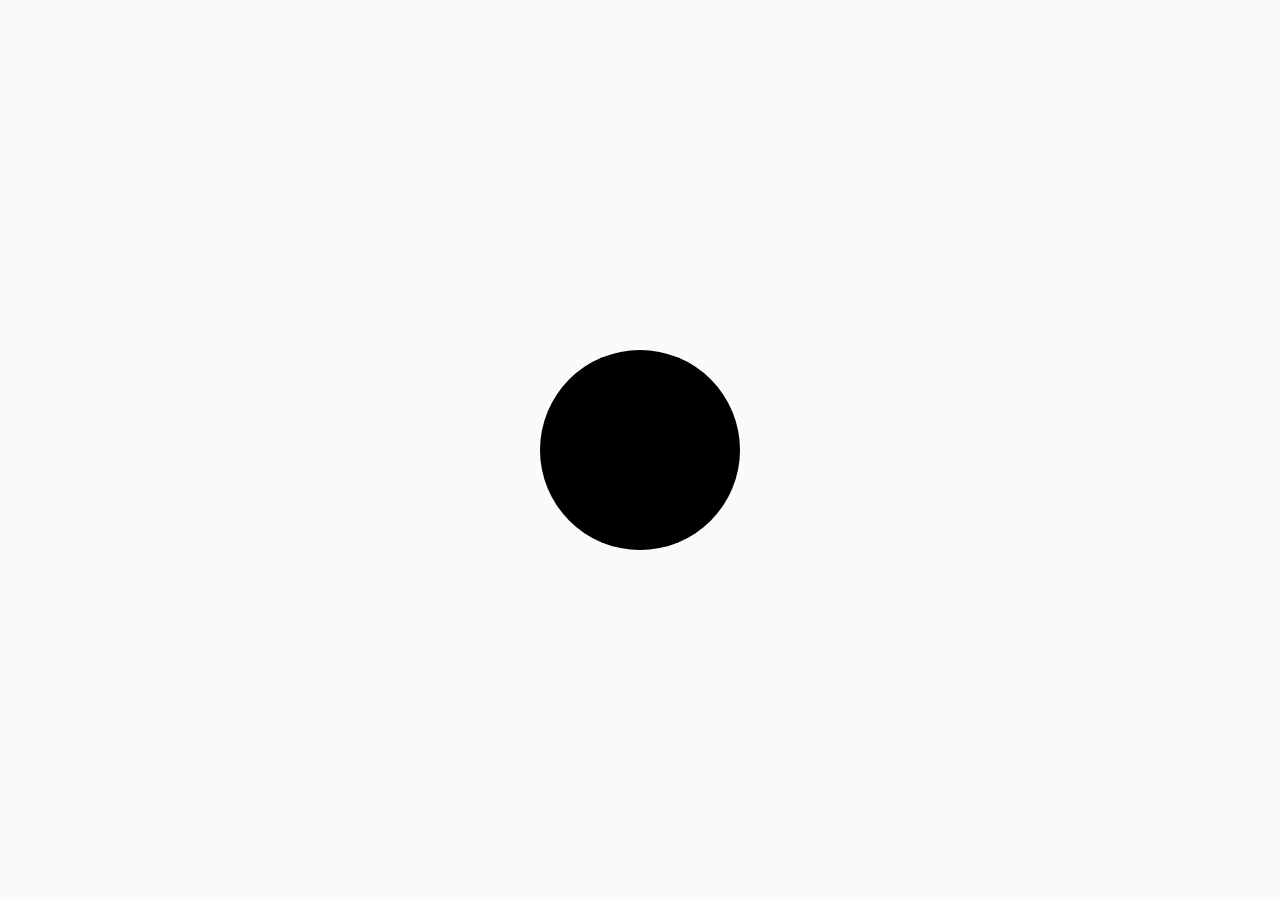
<file: 00_boilerplates_VanillaJS/0_js-basics-start/index.html>
<!DOCTYPE html>
<html lang="">
	<head>
		<meta charset="utf-8" />
		<meta name="viewport" content="width=device-width, initial-scale=1.0" />
		<title>ODD-1-VanillaJS</title>
		<style>
			body {
				padding: 0;
				margin: 0;
				overflow: hidden;
			}
		</style>
		<script src="./sketch.js"></script>
	</head>

	<body>
		<main>
			<canvas id="canvas" />
		</main>
	</body>
</html>
</file>
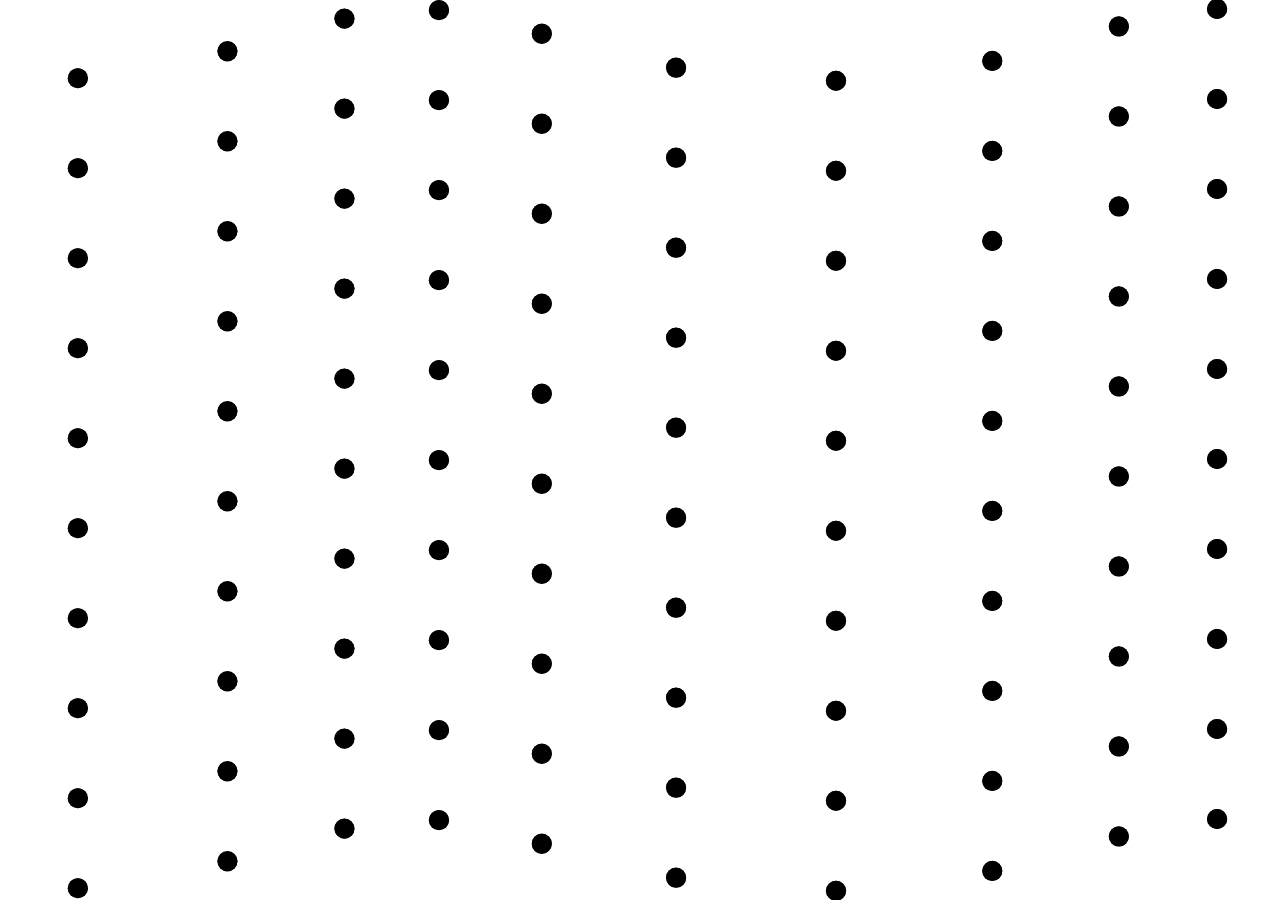
<file: 00_boilerplates_VanillaJS/3_js-basics-animation/index.html>
<!DOCTYPE html>
<html lang="">
	<head>
		<meta charset="utf-8" />
		<meta name="viewport" content="width=device-width, initial-scale=1.0" />
		<title>ODD-1-VanillaJS</title>
		<style>
			body {
				padding: 0;
				margin: 0;
				overflow: hidden;
				filter: contrast(120%);
			}
		</style>
		<script src="./sketch.js"></script>
	</head>

	<body>
		<main>
			<canvas id="canvas" />
		</main>
	</body>
</html>
</file>
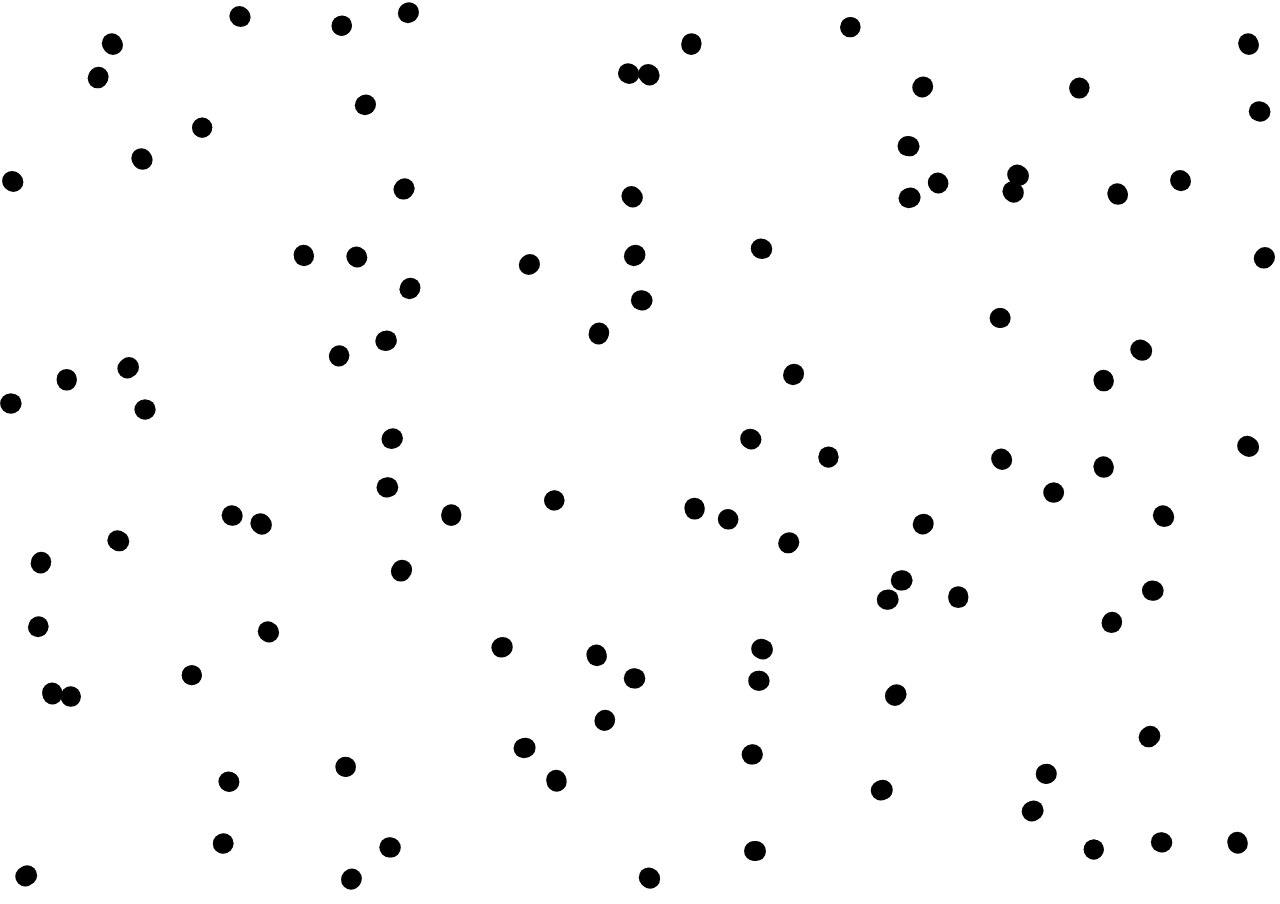
<file: 00_boilerplates_VanillaJS/4_js-basics-advanced_animation/index.html>
<!DOCTYPE html>
<html lang="">
	<head>
		<meta charset="utf-8" />
		<meta name="viewport" content="width=device-width, initial-scale=1.0" />
		<title>ODD-1-VanillaJS</title>
		<style>
			body {
				padding: 0;
				margin: 0;
				overflow: hidden;
				filter: contrast(120%);
			}
		</style>
		<script src="./Ball.js"></script>
		<script src="./sketch.js"></script>
	</head>

	<body>
		<main>
			<canvas id="canvas" />
		</main>
	</body>
</html>
</file>
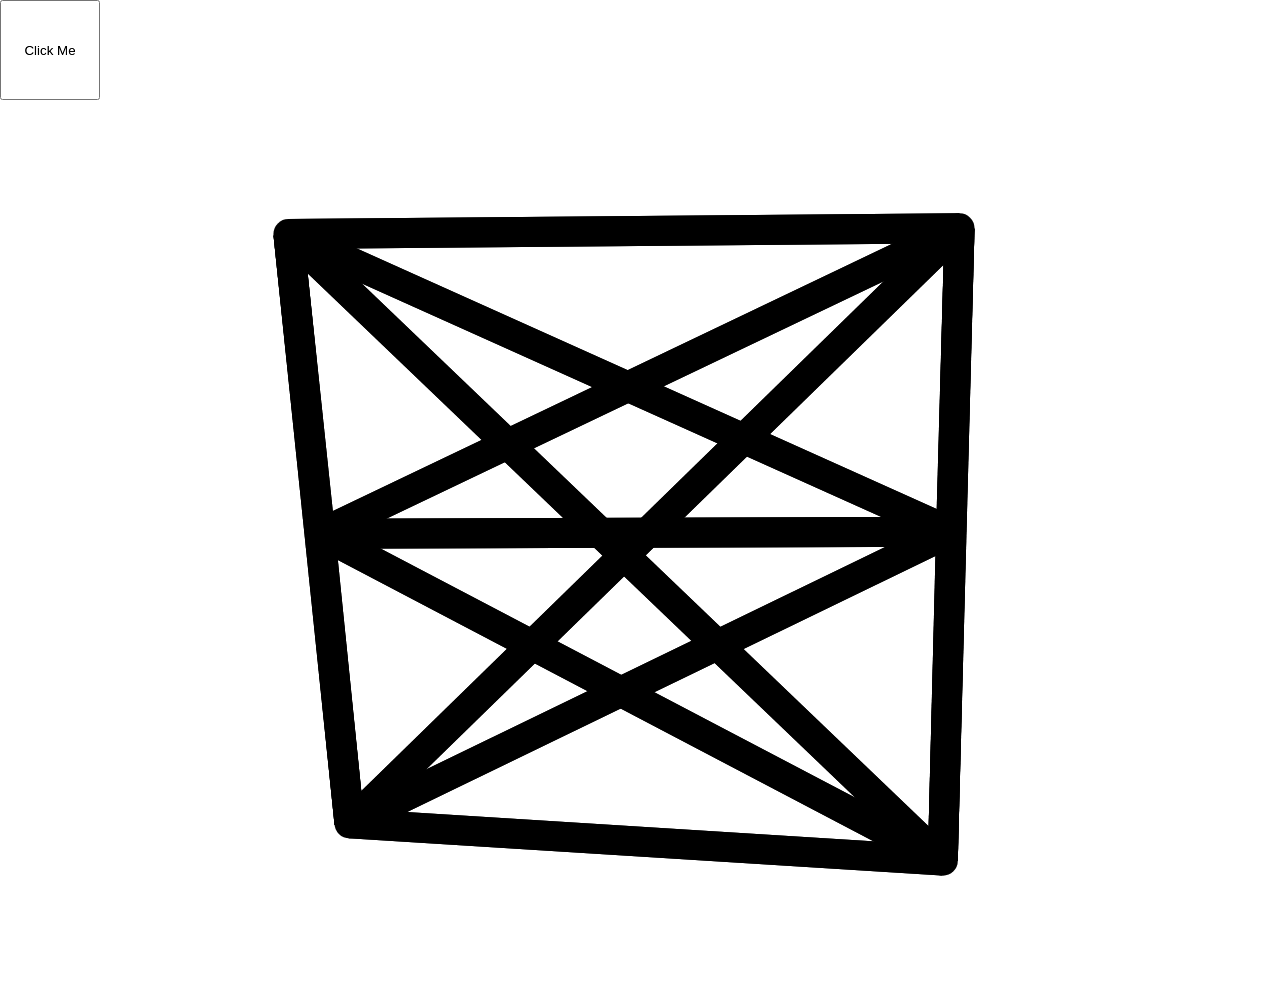
<file: 00_boilerplates_VanillaJS/7_js-lineBetweenAll/index.html>
<!doctype html>
<html lang="">
	<head>
		<meta charset="utf-8" />
		<meta name="viewport" content="width=device-width, initial-scale=1.0" />
		<title>ODD-1-VanillaJS</title>
		<style>
			body {
				padding: 0;
				margin: 0;
				overflow: hidden;
				filter: contrast(120%);
			}
			button {
				position: relative;
				z-index: 1;
				width: 100px;
				height: 100px;
			}
			#canvas {
				position: relative;
				z-index: -1;
			}
		</style>
		<script src="./Ball.js"></script>
		<script src="./sketch.js"></script>
	</head>

	<body>
		<main>
			<button>Click Me</button>
			<canvas id="canvas" />
		</main>
	</body>
</html>
</file>
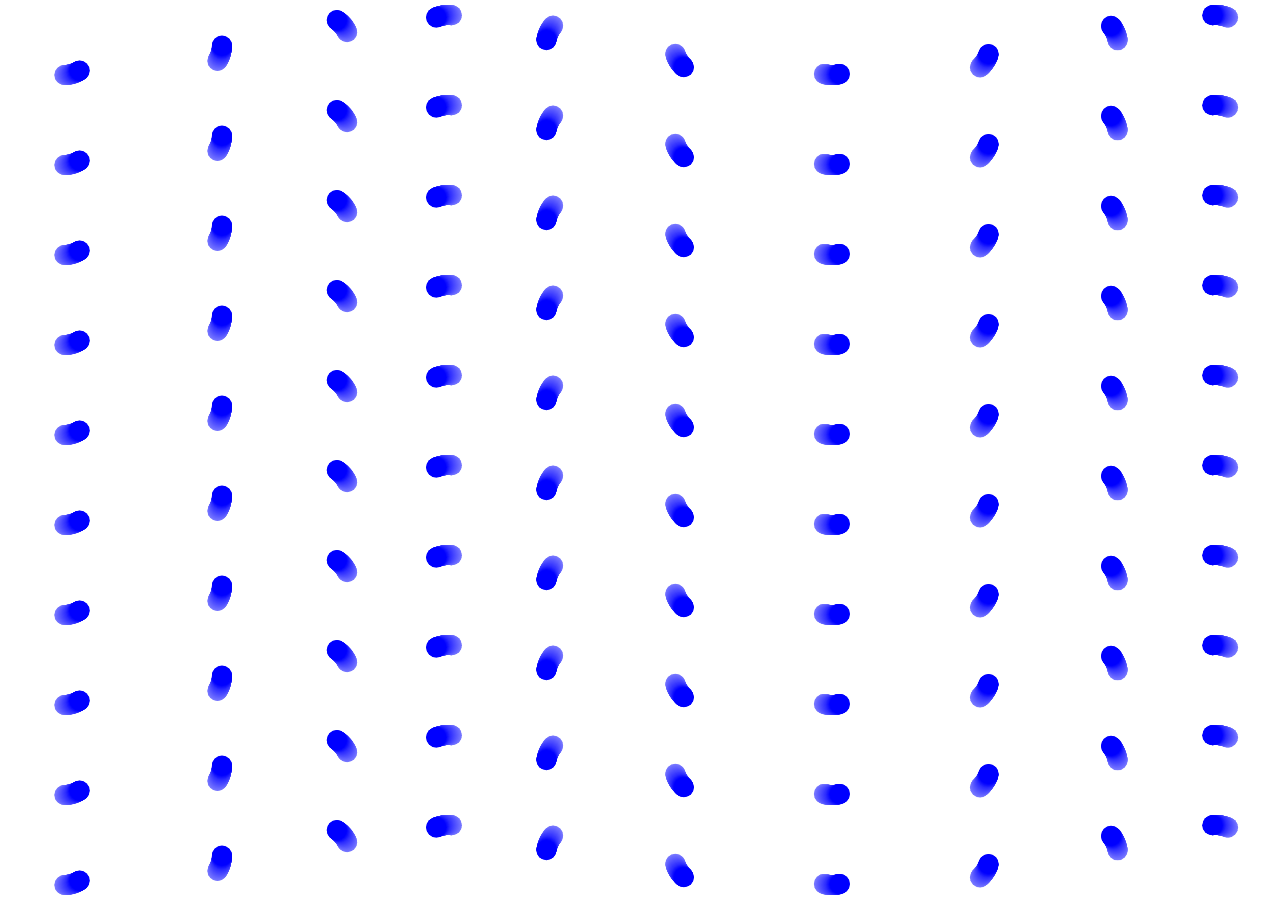
<file: 00_boilerplates_VanillaJS/vanilla-empty/index.html>
<!doctype html>
<html lang="">
	<head>
		<meta charset="utf-8" />
		<meta name="viewport" content="width=device-width, initial-scale=1.0" />
		<title>ODD-1-VanillaJS</title>
		<style>
			body {
				padding: 0;
				margin: 0;
				overflow: hidden;
			}
		</style>
		<script src="./sketch.js"></script>
	</head>

	<body>
		<main>
			<canvas id="app" />
		</main>
	</body>
</html>
</file>
